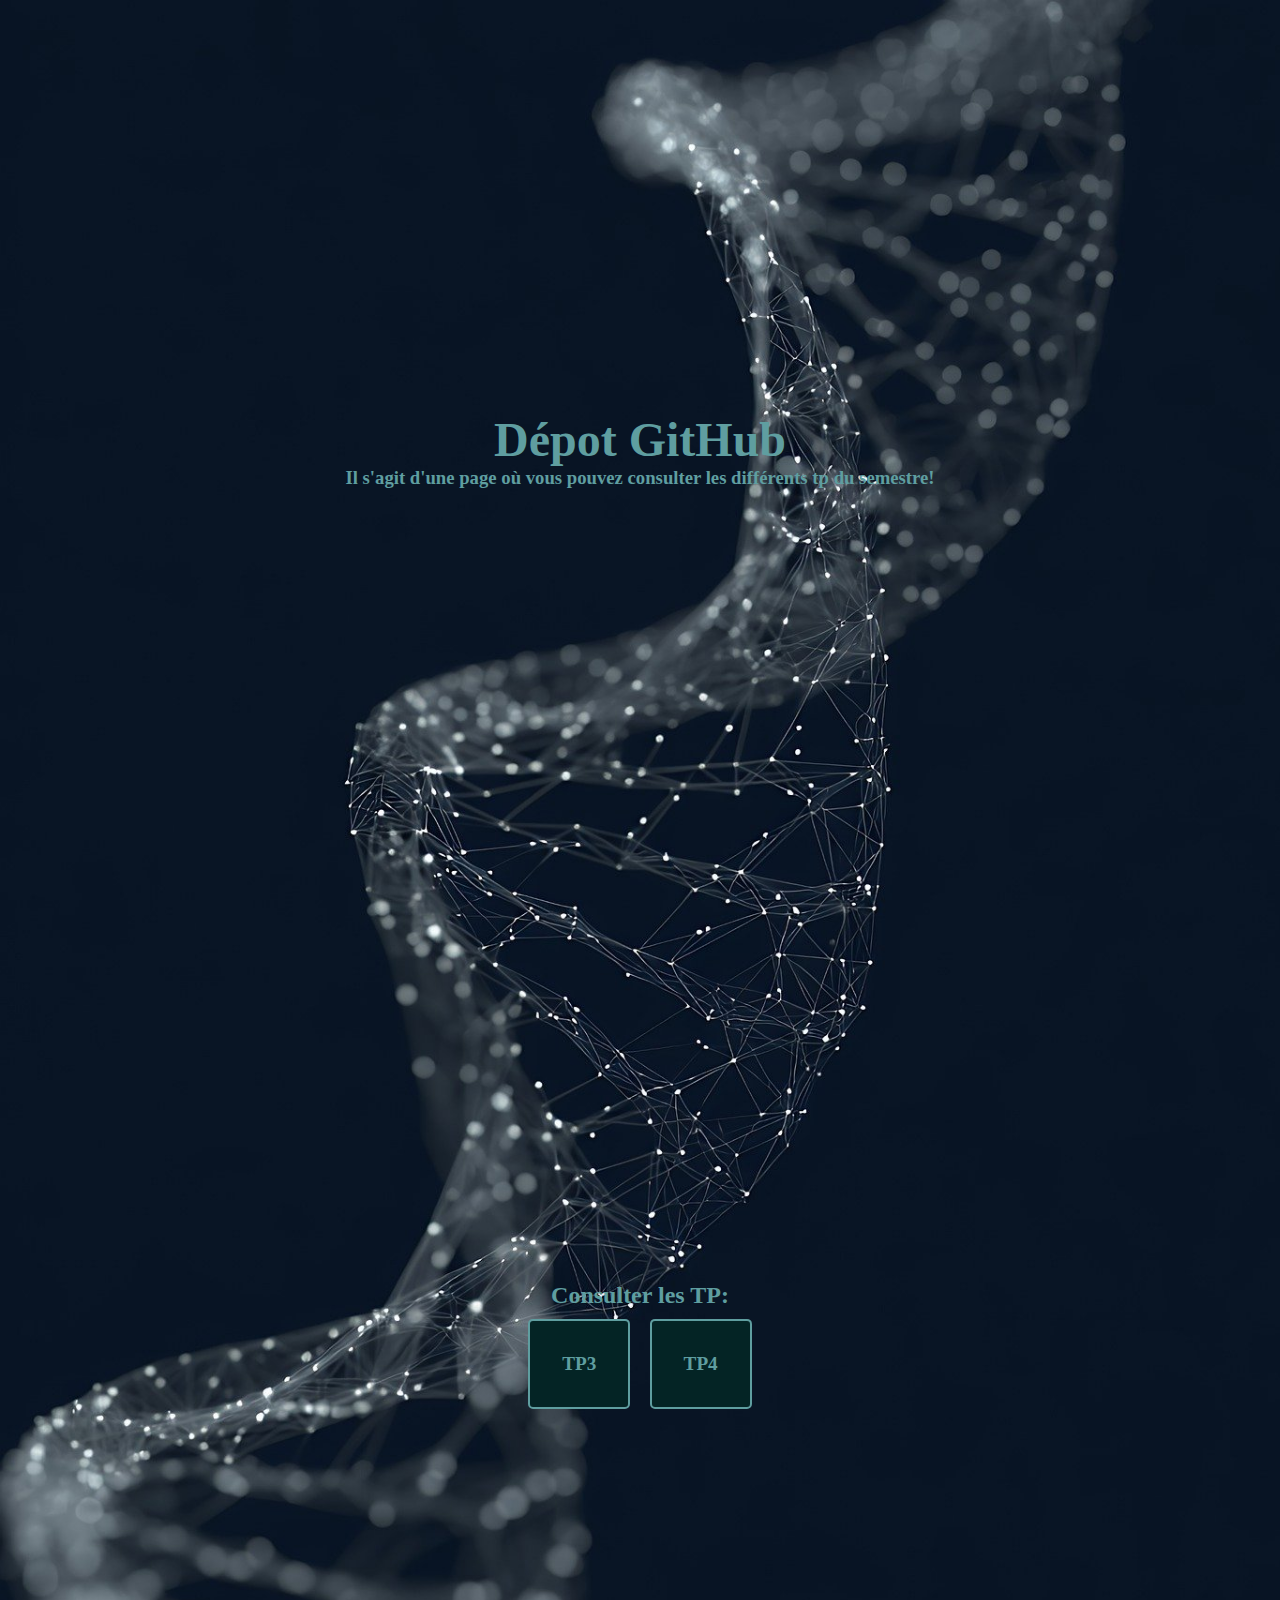
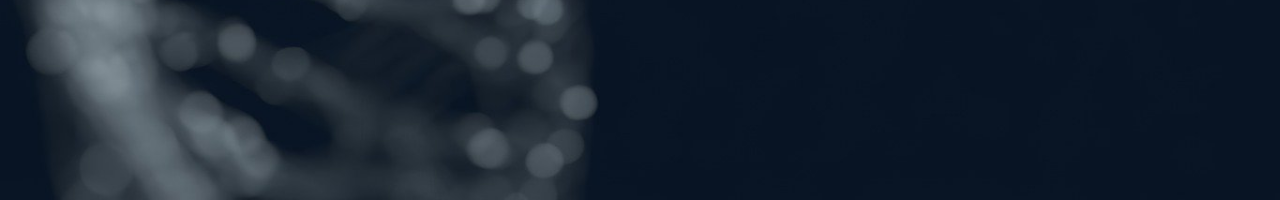
<file: index.html>
<!DOCTYPE html>
<html lang="fr">
<head>
    <meta charset="UTF-8">
    <meta name="viewport" content="width=device-width, initial-scale=1.0">
    <link rel="stylesheet" href="./style/index.css">
    <title>Depot GitHub</title>
</head>
<body>
    <header>
        <div class="titlePage">
            <h1 id="mainTitle">Dépot GitHub</h1>
            <p><h3>Il s'agit d'une page où vous pouvez consulter les différents tp du semestre!</h3></p>
        </div>
        
    </header>
    <nav>
        <div class="container">
            <h2><p id="containerTitle">Consulter les TP:</p></h2>
            <div class="elements">
                <a class="card" title="Consulter le TP" href="./TP/tp3/tp3.html">
                    <div class="element">
                        <p class="cardText">Tp3</p>
                    </div>
                </a>

                <a class="card" title="Consulter le TP" href="./TP/tp4/tp4.html">
                    <div class="element">
                        <p class="cardText">Tp4</p>
                    </div>
                </a>
            </div>     
        </div>
    </div>
    </nav>
    <footer>

    </footer>
</body>
</html>

<!-- FUCK AI, JUST USE YOUR BRAIN AND MAKE WHAT YOU WANT! -->
</file>
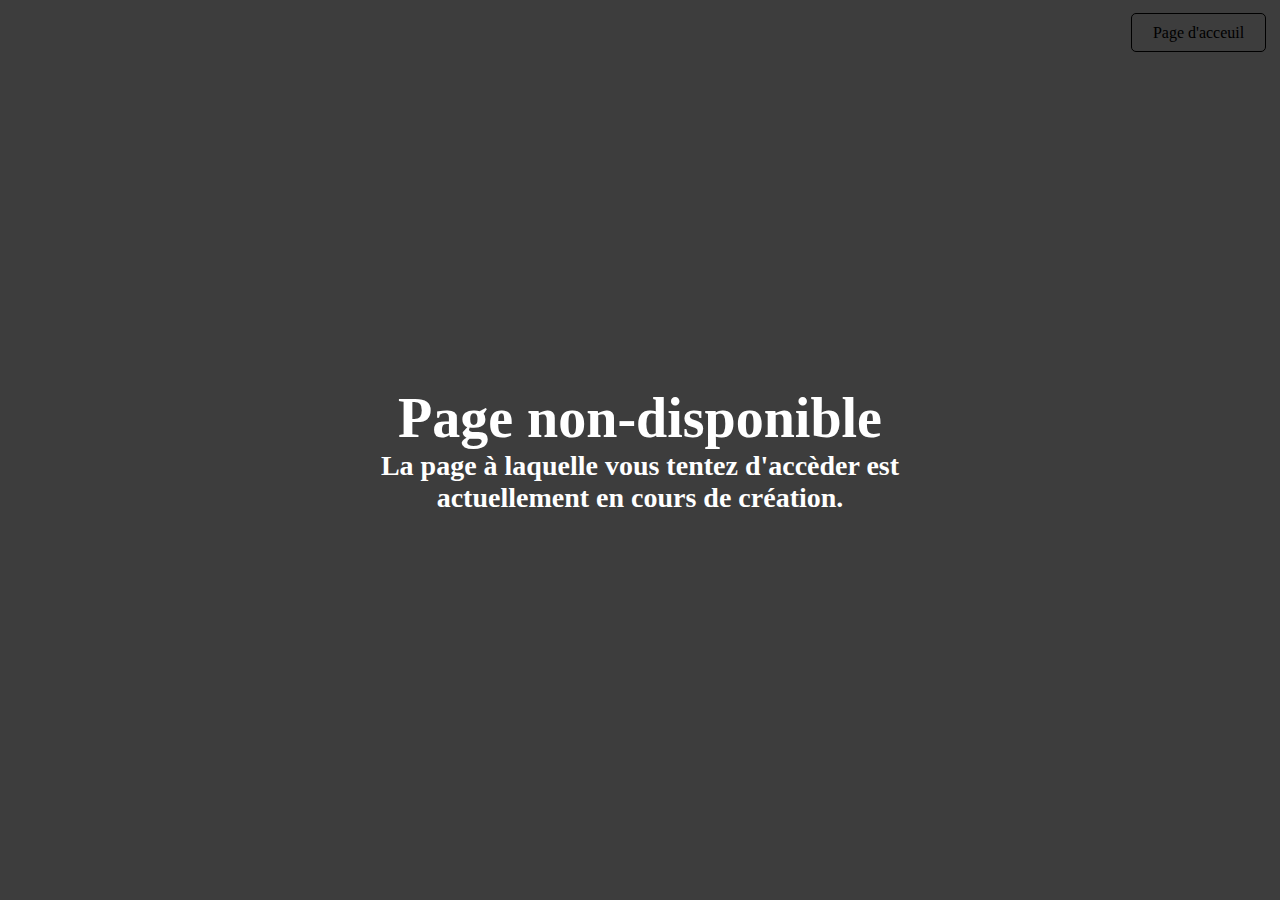
<file: TP/ressources_for_all_tp/en_construction.html>
<!DOCTYPE html>
<html lang="fr">
<head>
    <meta charset="UTF-8">
    <meta name="viewport" content="width=device-width, initial-scale=1.0">
    <link rel="stylesheet" href="base.css">
    <title>Page en cours de construction</title>
</head>
<body>
    <header>
        <div class="btns">
            <a id="retour" href="../../index.html">Page d'acceuil</a>
        </div>

        <div class="container">
            <div class="bigTitle">
                <h1>Page non-disponible</h1>
                <p><h3>La page à laquelle vous tentez d'accèder est actuellement en cours de création.</h3></p>
            </div>
        </div>
    </header>
</body>
</html>
</file>
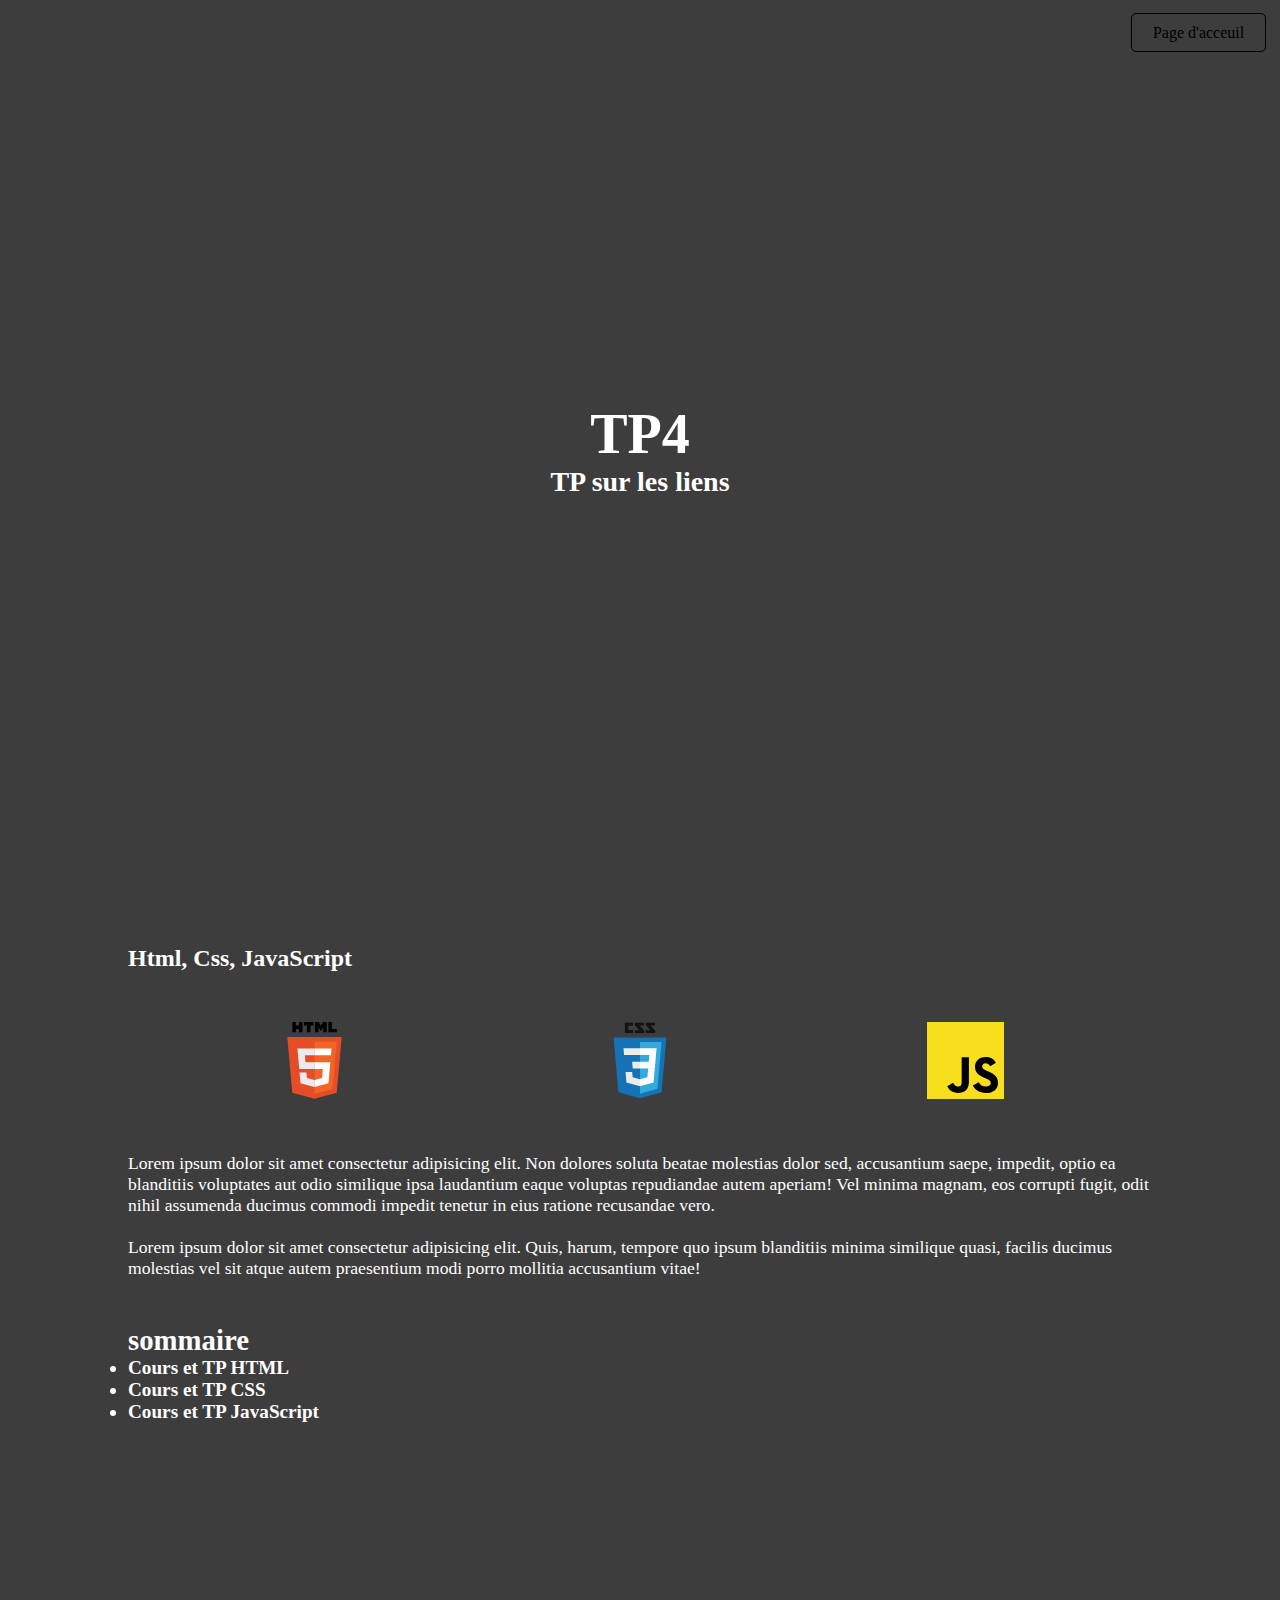
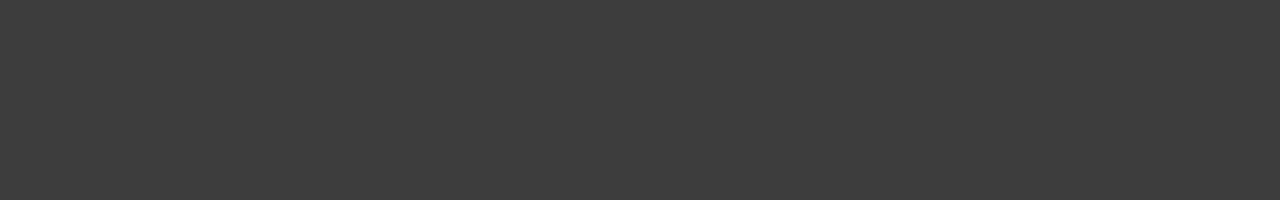
<file: TP/tp4/tp4.html>
<!DOCTYPE html>
<html lang="fr">
<head>
    <meta charset="UTF-8">
    <meta name="viewport" content="width=device-width, initial-scale=1.0">
    <link rel="stylesheet" href="../ressources_for_all_tp/base.css">
    <link rel="stylesheet" href="./style/tp4.css">
    <title>TP4</title>
</head>
<body>
    <header>
        <div class="btns">
            <a id="retour" href="../../index.html">Page d'acceuil</a>
        </div>

        <div class="container">
            <div class="bigTitle">
                <h1>TP4</h1>
                <p><h3>TP sur les liens</h3></p>
            </div>
        </div>
    </header>
    <nav>
        <div class="container"> 
            <div class="contain">
                <h2>Html, Css, JavaScript</h2>
                <div class="elements">
                    <div class="element"><a href="../ressources_for_all_tp/en_construction.html"><img class="logo-svg" src="./img/logo-html.svg" alt="" srcset=""></a></div>
                    <div class="element"><a href="../ressources_for_all_tp/en_construction.html"><img class="logo-svg" src="./img/logo-css.svg" alt="" srcset=""></a></div>
                    <div class="element"><a class="btn_link" href="./docs/cours_js/cours-et-tp.html"><img class="logo-svg" src="./img/logo-js.svg" alt="" srcset=""></a></div>
                </div>
                <div class="desc">
                    <p>Lorem ipsum dolor sit amet consectetur adipisicing elit. Non dolores soluta beatae molestias dolor sed, accusantium saepe, impedit, optio ea blanditiis voluptates aut odio similique ipsa laudantium eaque voluptas repudiandae autem aperiam! Vel minima magnam, eos corrupti fugit, odit nihil assumenda ducimus commodi impedit tenetur in eius ratione recusandae vero.</p>
                    <br>
                    <p>Lorem ipsum dolor sit amet consectetur adipisicing elit. Quis, harum, tempore quo ipsum blanditiis minima similique quasi, facilis ducimus molestias vel sit atque autem praesentium modi porro mollitia accusantium vitae!</p>
                </div>

                <div class="sommaire">
                    <ul><h2>sommaire</h2>
                        <li><a class="sumary-link" href="../ressources_for_all_tp/en_construction.html">Cours et TP HTML</a></li>
                        <li><a class="sumary-link" href="../ressources_for_all_tp/en_construction.html">Cours et TP CSS</a></li>
                        <li><a class="sumary-link" href="./docs/cours_js/cours-et-tp.html">Cours et TP JavaScript</a></li>
                    </ul> 
                </div>
            </div>
        </div>
    </nav>
    <footer>

    </footer>
</body>
</html>
</file>
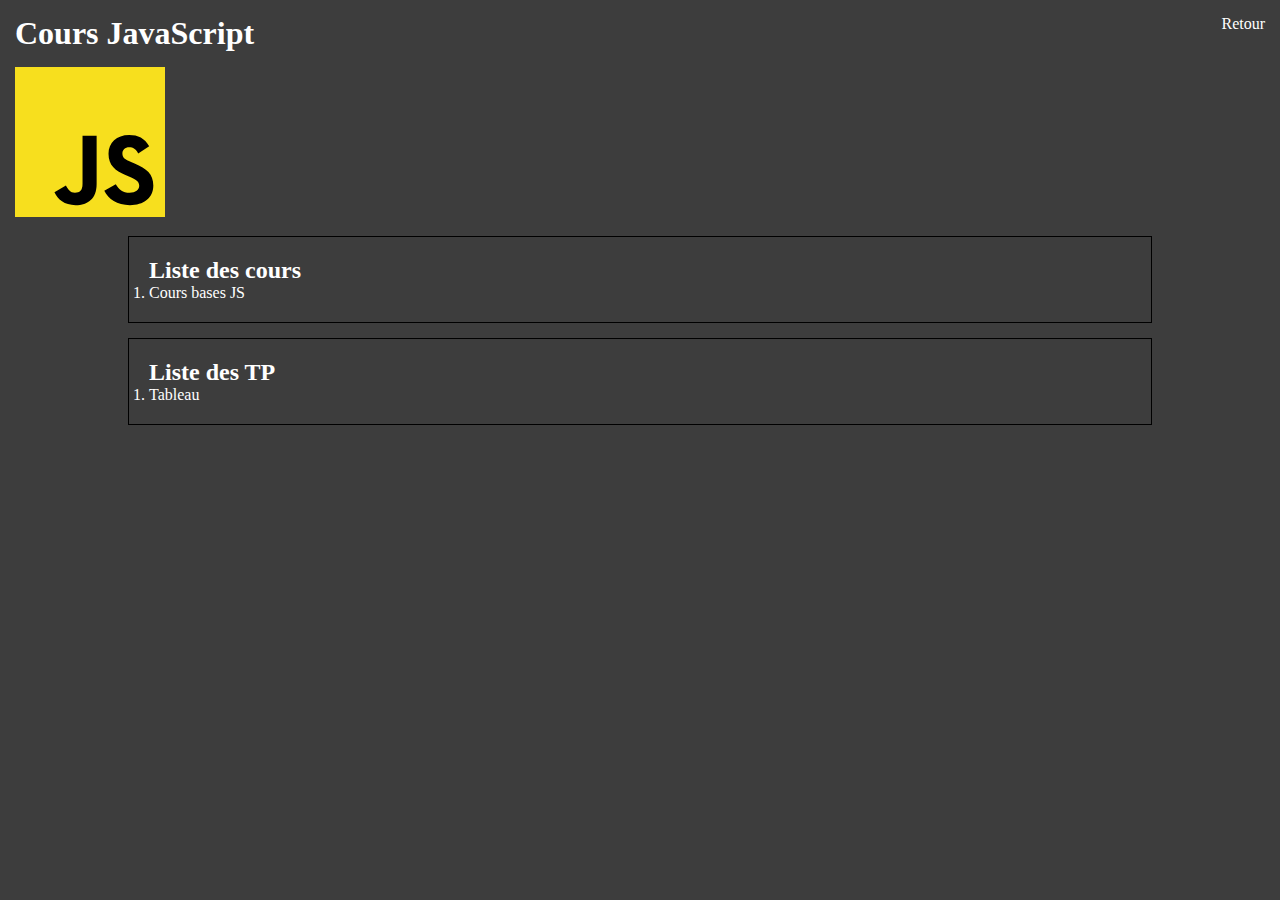
<file: TP/tp4/docs/cours_js/cours-et-tp.html>
<!DOCTYPE html>
<html lang="fr">
<head>
    <meta charset="UTF-8">
    <meta name="viewport" content="width=device-width, initial-scale=1.0">
    <link rel="shortcut icon" href="../../img/logo-js.svg" type="image/x-icon">
    <link rel="stylesheet" href="./style/cours-et-tp.css">
    <title>Cours JavaScript</title>
</head>
<body>
    <header>
        <div class="bande">
            <h1 class="left">Cours JavaScript</h1>
            <a class="right" href="../../tp4.html">Retour</a>
        </div>
        <div class="logo">
            <a target="_blank" href="https://developer.mozilla.org/fr/docs/Learn_web_development/Core/Scripting/What_is_JavaScript"><img src="../../img/logo-js.svg" alt=""></a>
        </div>
    </header>
    <nav>
        <div class="lists">
            <div class="list">
                <ol><h2>Liste des cours</h2>
                    <li><a href="./cours/cours_js.html">Cours bases JS</a></li>
                </ol>
            </div>

            <div class="list">
                <ol><h2>Liste des TP</h2>
                    <li><a href="./tp/tp_js.html">Tableau</a></li>
                </ol>
            </div>
        </div>
    </nav>
    <footer>

    </footer>
</body>
</html>
</file>
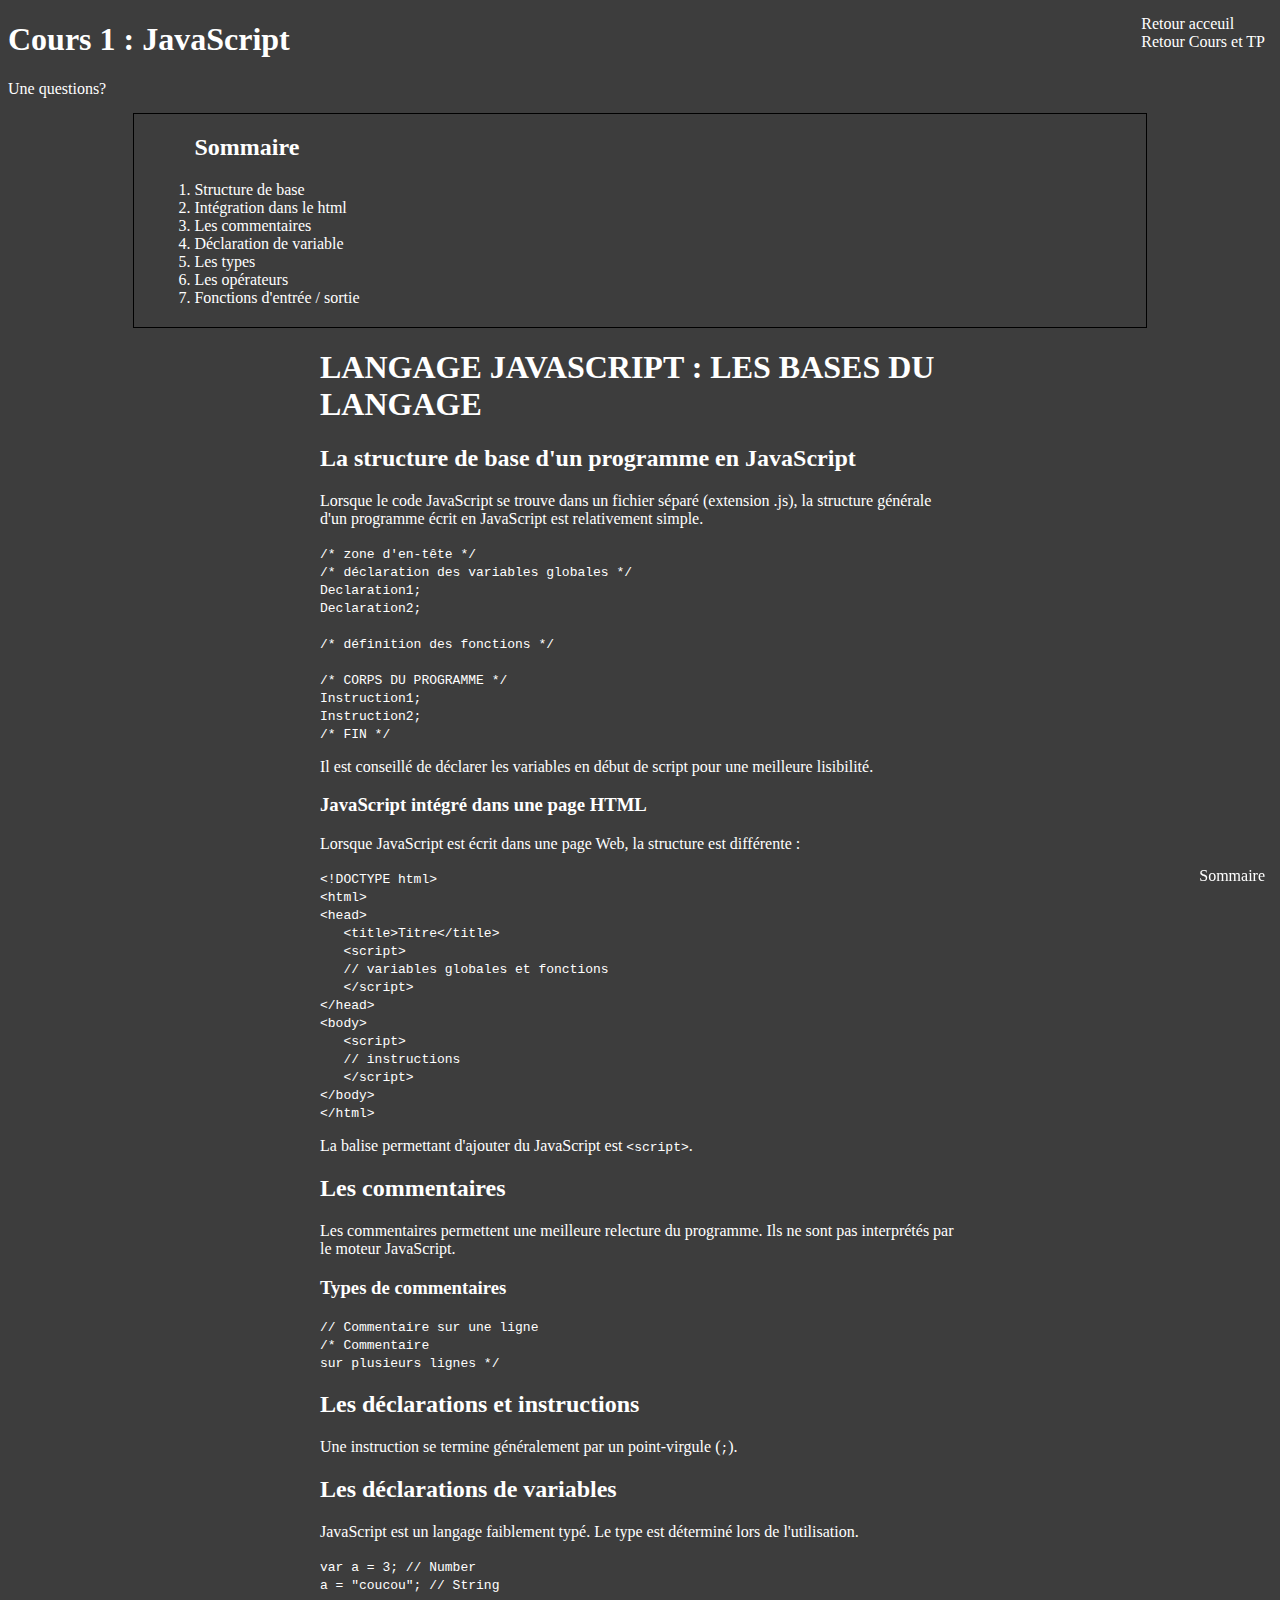
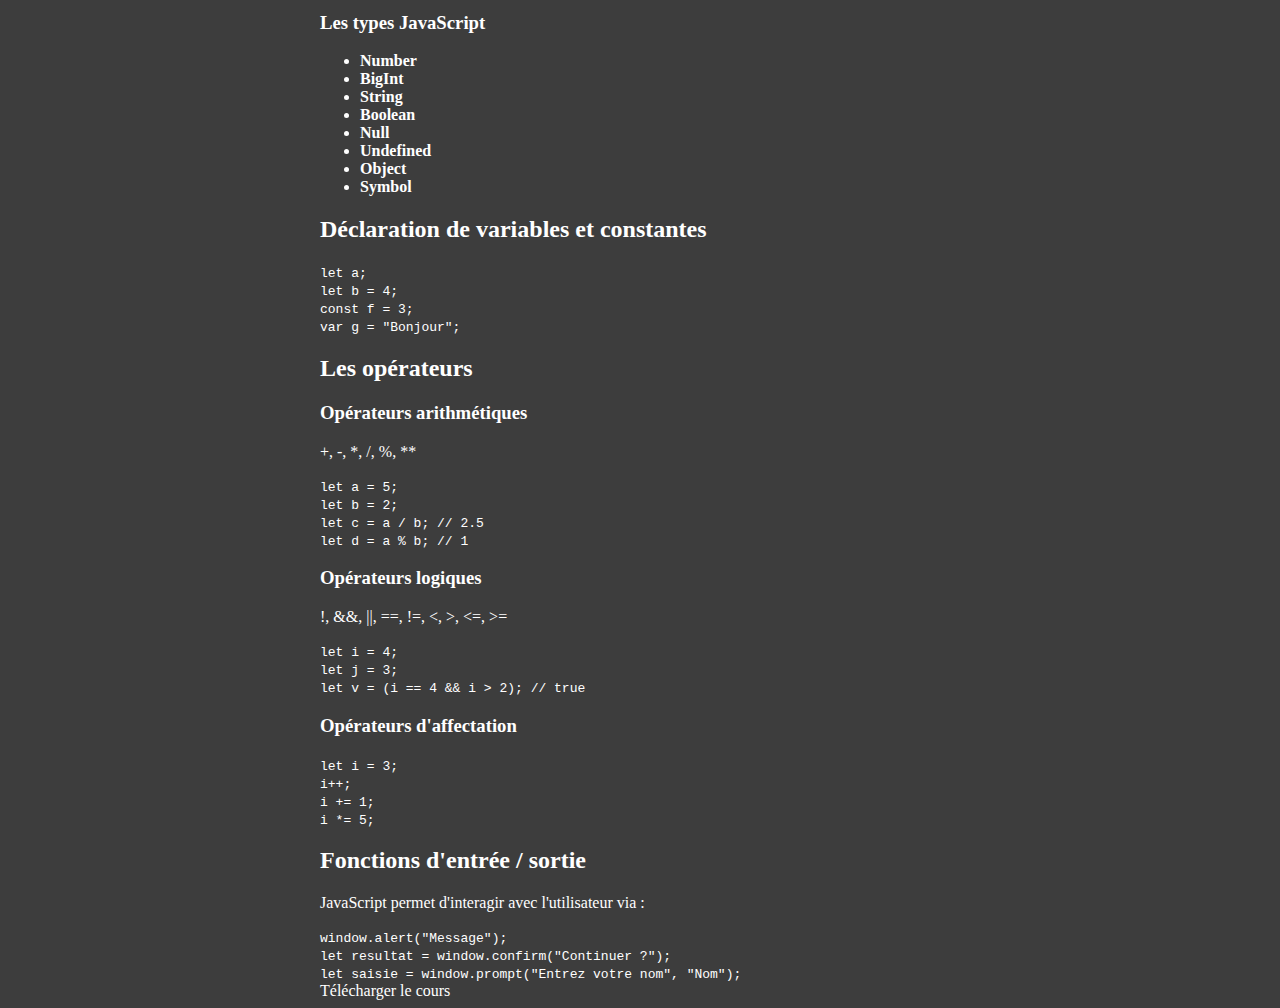
<file: TP/tp4/docs/cours_js/cours/cours_js.html>
<!DOCTYPE html>
<html lang="fr">
<head>
    <meta charset="UTF-8">
    <meta name="viewport" content="width=device-width, initial-scale=1.0">
    <title>Cours 1 JavaScript</title>
    <link rel="stylesheet" href="./style/cours_js.css">
</head>
<body>
    <header>
        <h1 class="title">Cours 1 : JavaScript</h1>
        <a href="mailto:samuel-gibert@ac-grenoble.fr">Une questions?</a>
        <div class="links">
            <a href="../../../../../index.html">Retour acceuil</a>
            <a href="../cours-et-tp.html">Retour Cours et TP</a>
        </div>

        <div class="list">
            <ol><h2 id="sommaire">Sommaire</h2>
                <li><a href="#structure">Structure de base</a></li>
                <li><a href="#integration">Intégration dans le html</a></li>
                <li><a href="#commentaires">Les commentaires</a></li>
                <li><a href="#variables">Déclaration de variable</a></li>
                <li><a href="#types">Les types</a></li>
                <li><a href="#operateurs">Les opérateurs</a></li>
                <li><a href="#fonctions">Fonctions d'entrée / sortie</a></li>
            </ol>
        </div>
    </header>

    <nav>
        <h1>LANGAGE JAVASCRIPT : LES BASES DU LANGAGE</h1>

        <h2 id="structure">La structure de base d'un programme en JavaScript</h2>

        <p>Lorsque le code JavaScript se trouve dans un fichier séparé (extension .js), la structure générale d'un programme écrit en JavaScript est relativement simple.</p>

        <code>
        /* zone d'en-tête */<br>
        /* déclaration des variables globales */<br>
        Declaration1;<br>
        Declaration2;<br><br>

        /* définition des fonctions */<br><br>

        /* CORPS DU PROGRAMME */<br>
        Instruction1;<br>
        Instruction2;<br>
        /* FIN */
        </code>

        <p>Il est conseillé de déclarer les variables en début de script pour une meilleure lisibilité.</p>

        <h3 id="integration">JavaScript intégré dans une page HTML</h3>

        <p>Lorsque JavaScript est écrit dans une page Web, la structure est différente :</p>

        <code>
        &lt;!DOCTYPE html&gt;<br>
        &lt;html&gt;<br>
        &lt;head&gt;<br>
        &nbsp;&nbsp;&nbsp;&lt;title&gt;Titre&lt;/title&gt;<br>
        &nbsp;&nbsp;&nbsp;&lt;script&gt;<br>
        &nbsp;&nbsp;&nbsp;// variables globales et fonctions<br>
        &nbsp;&nbsp;&nbsp;&lt;/script&gt;<br>
        &lt;/head&gt;<br>
        &lt;body&gt;<br>
        &nbsp;&nbsp;&nbsp;&lt;script&gt;<br>
        &nbsp;&nbsp;&nbsp;// instructions<br>
        &nbsp;&nbsp;&nbsp;&lt;/script&gt;<br>
        &lt;/body&gt;<br>
        &lt;/html&gt;
        </code>

        <p>La balise permettant d'ajouter du JavaScript est <code>&lt;script&gt;</code>.</p>

        <h2 id="commentaires">Les commentaires</h2>

        <p>Les commentaires permettent une meilleure relecture du programme. Ils ne sont pas interprétés par le moteur JavaScript.</p>

        <h3>Types de commentaires</h3>

        <code>
        // Commentaire sur une ligne<br>
        /* Commentaire<br>
        sur plusieurs lignes */
        </code>

        <h2>Les déclarations et instructions</h2>

        <p>Une instruction se termine généralement par un point-virgule (<code>;</code>).</p>

        <h2 id="variables">Les déclarations de variables</h2>

        <p>JavaScript est un langage faiblement typé. Le type est déterminé lors de l'utilisation.</p>

        <code>
        var a = 3;      // Number<br>
        a = "coucou";   // String
        </code>

        <h3 id="types">Les types JavaScript</h3>

        <ul>
            <li><strong>Number</strong></li>
            <li><strong>BigInt</strong></li>
            <li><strong>String</strong></li>
            <li><strong>Boolean</strong></li>
            <li><strong>Null</strong></li>
            <li><strong>Undefined</strong></li>
            <li><strong>Object</strong></li>
            <li><strong>Symbol</strong></li>
        </ul>

        <h2>Déclaration de variables et constantes</h2>

        <code>
        let a;<br>
        let b = 4;<br>
        const f = 3;<br>
        var g = "Bonjour";
        </code>

        <h2 id="operateurs">Les opérateurs</h2>

        <h3>Opérateurs arithmétiques</h3>

        <p>+, -, *, /, %, **</p>

        <code>
        let a = 5;<br>
        let b = 2;<br>
        let c = a / b; // 2.5<br>
        let d = a % b; // 1
        </code>

        <h3>Opérateurs logiques</h3>

        <p>!, &&, ||, ==, !=, &lt;, &gt;, &lt;=, &gt;=</p>

        <code>
        let i = 4;<br>
        let j = 3;<br>
        let v = (i == 4 && i > 2); // true
        </code>

        <h3>Opérateurs d'affectation</h3>

        <code>
        let i = 3;<br>
        i++;<br>
        i += 1;<br>
        i *= 5;
        </code>

        <h2 id="fonctions">Fonctions d'entrée / sortie</h2>

        <p>JavaScript permet d'interagir avec l'utilisateur via :</p>

        <code>
        window.alert("Message");<br>
        let resultat = window.confirm("Continuer ?");<br>
        let saisie = window.prompt("Entrez votre nom", "Nom");
        </code>
        <br>
        <a href="./pdf/cours_js.pdf" download>Télécharger le cours</a>
        <a id="back" href="#sommaire">Sommaire</a>
    </nav>
</body>
</html>
</file>
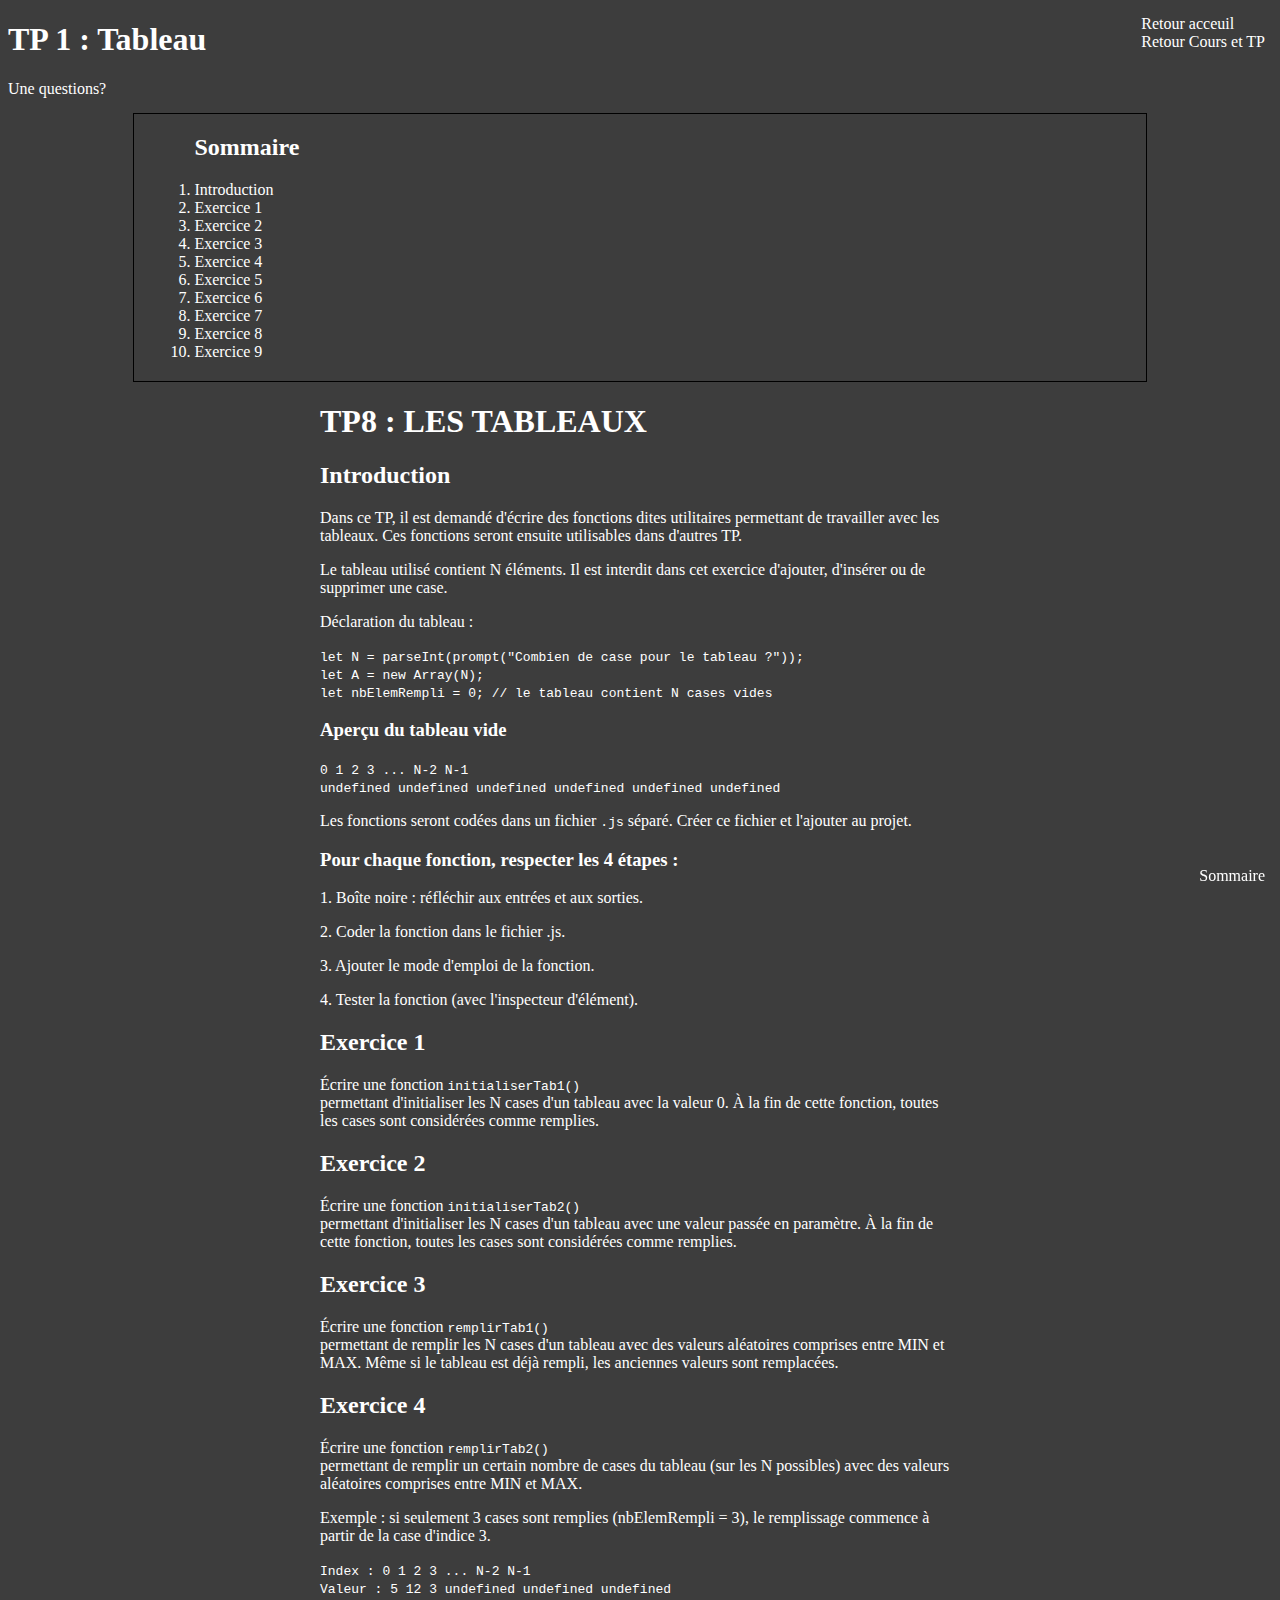
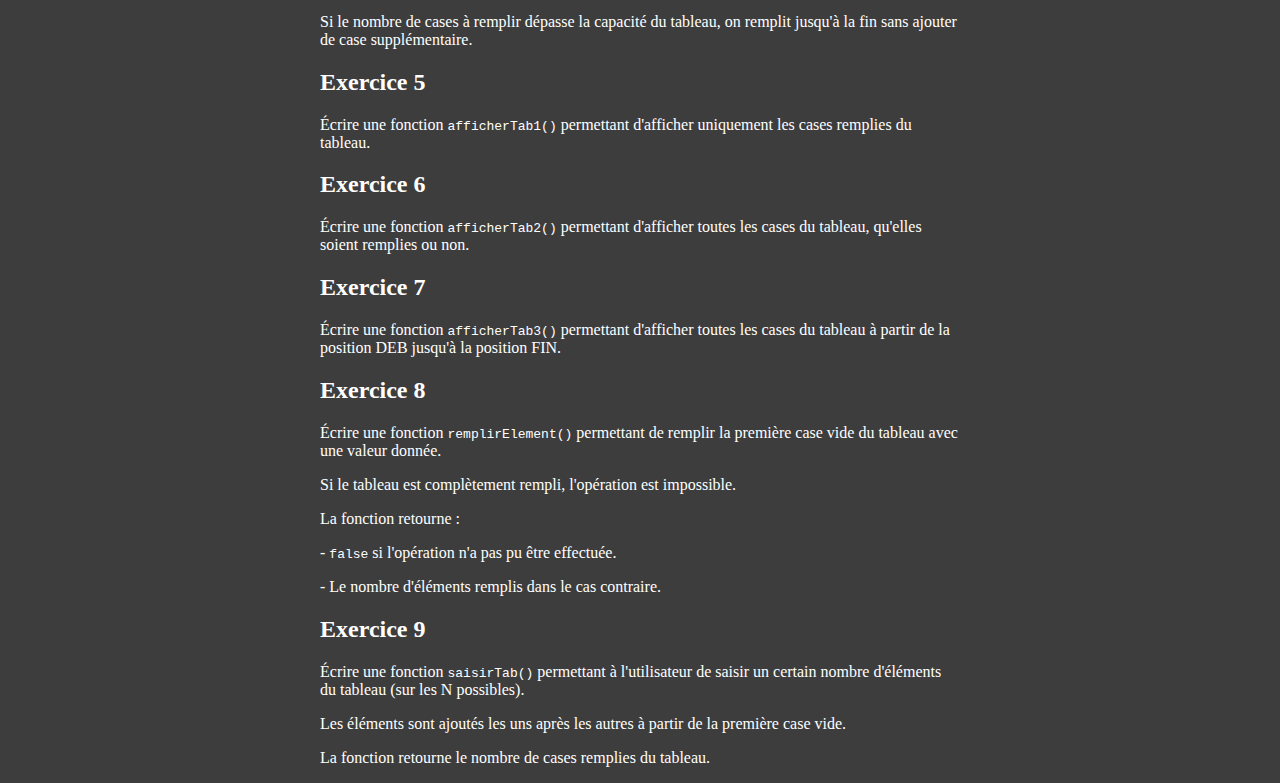
<file: TP/tp4/docs/cours_js/tp/tp_js.html>
<!DOCTYPE html>
<html lang="fr">
<head>
    <meta charset="UTF-8">
    <meta name="viewport" content="width=device-width, initial-scale=1.0">
    <link rel="stylesheet" href="./style/tp_js.css">
    <title>TP js</title>
</head>
<body>
    <header>
        <h1 class="title">TP 1 : Tableau</h1>
        <a href="mailto:samuel-gibert@ac-grenoble.fr">Une questions?</a>
        <div class="links">
            <a href="../../../../../index.html">Retour acceuil</a>
            <a href="../cours-et-tp.html">Retour Cours et TP</a>
        </div>

        <div class="list">
            <ol><h2 id="sommaire">Sommaire</h2>
                <li><a href="#introduction">Introduction</a></li>
                <li><a href="#ex1">Exercice 1</a></li>
                <li><a href="#ex2">Exercice 2</a></li>
                <li><a href="#ex3">Exercice 3</a></li>
                <li><a href="#ex4">Exercice 4</a></li>
                <li><a href="#ex5">Exercice 5</a></li>
                <li><a href="#ex6">Exercice 6</a></li>
                <li><a href="#ex7">Exercice 7</a></li>
                <li><a href="#ex8">Exercice 8</a></li>
                <li><a href="#ex9">Exercice 9</a></li>
            </ol>
        </div>
    </header>
    <nav>
        <h1>TP8 : LES TABLEAUX</h1>

        <h2 id="introduction">Introduction</h2>

        <p>
        Dans ce TP, il est demandé d'écrire des fonctions dites utilitaires permettant de travailler avec les tableaux.
        Ces fonctions seront ensuite utilisables dans d'autres TP.
        </p>

        <p>
        Le tableau utilisé contient N éléments. Il est interdit dans cet exercice d'ajouter, d'insérer ou de supprimer une case.
        </p>

        <p>Déclaration du tableau :</p>

        <code>
        let N = parseInt(prompt("Combien de case pour le tableau ?"));<br>
        let A = new Array(N);<br>
        let nbElemRempli = 0; // le tableau contient N cases vides
        </code>

        <h3>Aperçu du tableau vide</h3>

        <code>
        0   1   2   3   ...   N-2   N-1<br>
        undefined   undefined   undefined   undefined   undefined   undefined
        </code>

        <p>
        Les fonctions seront codées dans un fichier <code>.js</code> séparé.  
        Créer ce fichier et l'ajouter au projet.
        </p>

        <h3>Pour chaque fonction, respecter les 4 étapes :</h3>

        <p>1. Boîte noire : réfléchir aux entrées et aux sorties.</p>
        <p>2. Coder la fonction dans le fichier .js.</p>
        <p>3. Ajouter le mode d'emploi de la fonction.</p>
        <p>4. Tester la fonction (avec l'inspecteur d'élément).</p>

        <h2 id="ex1">Exercice 1</h2>

        <p>
        Écrire une fonction <code>initialiserTab1()</code> <br> permettant d'initialiser les N cases d'un tableau avec la valeur 0.
        À la fin de cette fonction, toutes les cases sont considérées comme remplies.
        </p>

        <h2 id="ex2">Exercice 2</h2>

        <p>
        Écrire une fonction <code>initialiserTab2()</code> <br> permettant d'initialiser les N cases d'un tableau
        avec une valeur passée en paramètre.  
        À la fin de cette fonction, toutes les cases sont considérées comme remplies.
        </p>

        <h2 id="ex3">Exercice 3</h2>

        <p>
        Écrire une fonction <code>remplirTab1()</code> <br> permettant de remplir les N cases d'un tableau
        avec des valeurs aléatoires comprises entre MIN et MAX.  
        Même si le tableau est déjà rempli, les anciennes valeurs sont remplacées.
        </p>

        <h2 id="ex4">Exercice 4</h2>

        <p>
        Écrire une fonction <code>remplirTab2()</code> <br> permettant de remplir un certain nombre de cases
        du tableau (sur les N possibles) avec des valeurs aléatoires comprises entre MIN et MAX.
        </p>

        <p>
        Exemple : si seulement 3 cases sont remplies (nbElemRempli = 3),
        le remplissage commence à partir de la case d'indice 3.
        </p>

        <code>
        Index : 0   1   2   3   ...   N-2   N-1<br>
        Valeur : 5   12   3   undefined   undefined   undefined
        </code>

        <p>
        Si le nombre de cases à remplir dépasse la capacité du tableau,
        on remplit jusqu'à la fin sans ajouter de case supplémentaire.
        </p>

        <h2 id="ex5">Exercice 5</h2>

        <p>
        Écrire une fonction <code>afficherTab1()</code> permettant d'afficher uniquement
        les cases remplies du tableau.
        </p>

        <h2 id="ex6">Exercice 6</h2>

        <p>
        Écrire une fonction <code>afficherTab2()</code> permettant d'afficher toutes
        les cases du tableau, qu'elles soient remplies ou non.
        </p>

        <h2 id="ex7">Exercice 7</h2>

        <p>
        Écrire une fonction <code>afficherTab3()</code> permettant d'afficher toutes
        les cases du tableau à partir de la position DEB jusqu'à la position FIN.
        </p>

        <h2 id="ex8">Exercice 8</h2>

        <p>
        Écrire une fonction <code>remplirElement()</code> permettant de remplir
        la première case vide du tableau avec une valeur donnée.
        </p>

        <p>
        Si le tableau est complètement rempli, l'opération est impossible.
        </p>

        <p>
        La fonction retourne :
        </p>

        <p>- <code>false</code> si l'opération n'a pas pu être effectuée.</p>
        <p>- Le nombre d'éléments remplis dans le cas contraire.</p>

        <h2 id="ex9">Exercice 9</h2>

        <p>
        Écrire une fonction <code>saisirTab()</code> permettant à l'utilisateur
        de saisir un certain nombre d'éléments du tableau (sur les N possibles).
        </p>

        <p>
        Les éléments sont ajoutés les uns après les autres à partir de la première case vide.
        </p>

        <p>
        La fonction retourne le nombre de cases remplies du tableau.
        </p>
    </nav>
    <a id="back" href="#sommaire">Sommaire</a>
</body>
</html>
</file>
<file: style/index.css>
:root{
    --color : #5f9ea0;
}
* {
    margin: 0;
    padding: 0;
    box-sizing: border-box;
}    
body {
    color: var(--color);
    background-image: url(../img/fond.jpg);
    background-repeat: no-repeat;
    background-size: cover;
    overflow-x: hidden;
}
header, nav{
    width: 100vw;
    height: 100vh;
    min-height: 100vh;
}        
.titlePage, .container{
    position: relative; 
    top: 50%;
    left: 50%;
    transform: translate(-50%, -50%);
    display: flex;
    flex-direction: column;
    align-items: center;
    max-height: 100vh;
}
.titlePage{
    max-width: 80vw;

}
h1#mainTitle{
    font-size: 3em;
}

.elements{
    display: flex;
    flex-direction: row;
    flex-wrap: wrap;
    justify-content: center;
}
.element{
    margin: calc(2em*0.3);
    padding: 2em;
    border: solid 2px var(--color);
    border-radius: 5px;
    background-color: #042425;
}
a.card{
    text-decoration: none;
    color: var(--color);
    transition: 0.3s;
}
a.card:hover{
    transform: scale(1.1);
    transition: 0.3s;
}
p.cardText{
    text-transform: uppercase;
    font-size: 1.2em;
    font-weight: 700;
}

/* FUCK AI, JUST USE YOUR BRAIN AND MAKE WHAT YOU WANT! */
</file>
<file: TP/ressources_for_all_tp/base.css>
:root{
    --defaut-color : #fff;
}
*{
    margin: 0;
    padding: 0;
    box-sizing: border-box;
}    
body {
    color: var(--defaut-color);
    background-color: #3d3d3d;
}
.container{
    position: relative; 
    display: flex;
    flex-direction: column;
    align-items: center;
    min-height: 100vh;
}
/* css page de garde (qui sera identique sur tout les tp pour être en harmonie) */
.bigTitle{
    position: absolute; 
    top: 50%;
    left: 50%;
    transform: translate(-50%, -50%);
    display: flex;
    flex-direction: column;
    align-items: center;
    text-align: center;
}
.bigTitle > h1{
    font-size: 3.5em;
}
.bigTitle > h3{
    font-size: 1.75em;
}
/* bouton */
a#retour:hover{
    color: rgb(155, 155, 155);
    transform: translateX(-5px) translateY(3px);
    transition: 0.2s;
    box-shadow: 4px -2px 10px 2px rgba(0,0,0,1);
}
a#retour{
    border: solid 1px black;
    border-radius: 5px;
    padding: 0.6em 1.3em;
    transition: 0.2s;
}
a{
    text-decoration: none;
    color: #000;
}
.btns{
    position: absolute;
    right: 0;
    z-index: 1;
    margin: 24px 14px;
}
</file>
<file: TP/tp4/style/tp4.css>
.contain{
    width: 80vw;
    align-self: center;
    align-items: center;
    align-content: center;
    justify-content: center;
}
.elements{
    display: flex;
    flex-direction: row;
    flex-wrap: wrap;
    justify-content: center;
}
.element{
    margin:0 calc((40vw - 12vw)/3);
    padding: 5px;
    transition: 0.4s;
}
.element:hover{
    transform: scale(1.3);
    transition: 0.2s;
}
.logo-svg{
    /* dimenssion du tp */
    /* width: 74px;
    height: 60px; */

    width:  6vw;
    height: 6vw;
}
.contain, .element, .desc, .sommaire{
    margin-top: 5vh;
}
a.sumary-link{
    font-weight: bolder;
    color: #FFF;
}
a:hover{
    text-decoration: underline;
}
.sommaire{
    font-size: 1.2em;
}
.desc{
    font-size: 1.1em;
}
</file>
<file: TP/tp4/docs/cours_js/style/cours-et-tp.css>
* {
    margin: 0;
    padding: 0;
    box-sizing: border-box;
}  
body {
    color: #FFF;
    background-color: #3d3d3d;
}
.bande{
    width: 100%;
    height: 100%;
}
.right, .left, .logo{
    margin: 15px;
}
.right{
    position: absolute;
    right: 0;
    top: 0;
}
.left{
    left: 0;
}
.list{
    border: solid 1px black;
    width: 80%;
    align-self: center;
    justify-self: center;
    margin: 15px 0;
}
ol{
    margin: 20px;
}
a{
    color: #FFF;
    text-decoration: none;
}
a:hover{
    text-decoration: underline;
}
.logo > a > img{
    width: 150px;
    height: auto;
}
</file>
<file: TP/tp4/docs/cours_js/cours/style/cours_js.css>
body {
    color: #FFF;
    background-color: #3d3d3d;
}
nav{
    justify-self: center;
    max-width: 50vw;
}
a{
    color: #FFF;
    text-decoration: none;
}
a:hover{
    text-decoration: underline;
}
.links{
    position: absolute;
    right: 0;
    top: 0;
    margin: 15px;
    display: flex;
    flex-direction: column;
}
.list{
    border: solid 1px black;
    width: 80%;
    align-self: center;
    justify-self: center;
    margin: 15px 0;
}
ol{
    margin: 20px;
}
#back{
    position: fixed;
    right: 15px;
    bottom: 15px;
}
</file>
<file: TP/tp4/docs/cours_js/tp/style/tp_js.css>
body {
    color: #FFF;
    background-color: #3d3d3d;
}
nav{
    justify-self: center;
    max-width: 50vw;
}
a{
    color: #FFF;
    text-decoration: none;
}
a:hover{
    text-decoration: underline;
}
.links{
    position: absolute;
    right: 0;
    top: 0;
    margin: 15px;
    display: flex;
    flex-direction: column;
}
.list{
    border: solid 1px black;
    width: 80%;
    align-self: center;
    justify-self: center;
    margin: 15px 0;
}
ol{
    margin: 20px;
}
#back{
    position: fixed;
    right: 15px;
    bottom: 15px;
}
</file>
